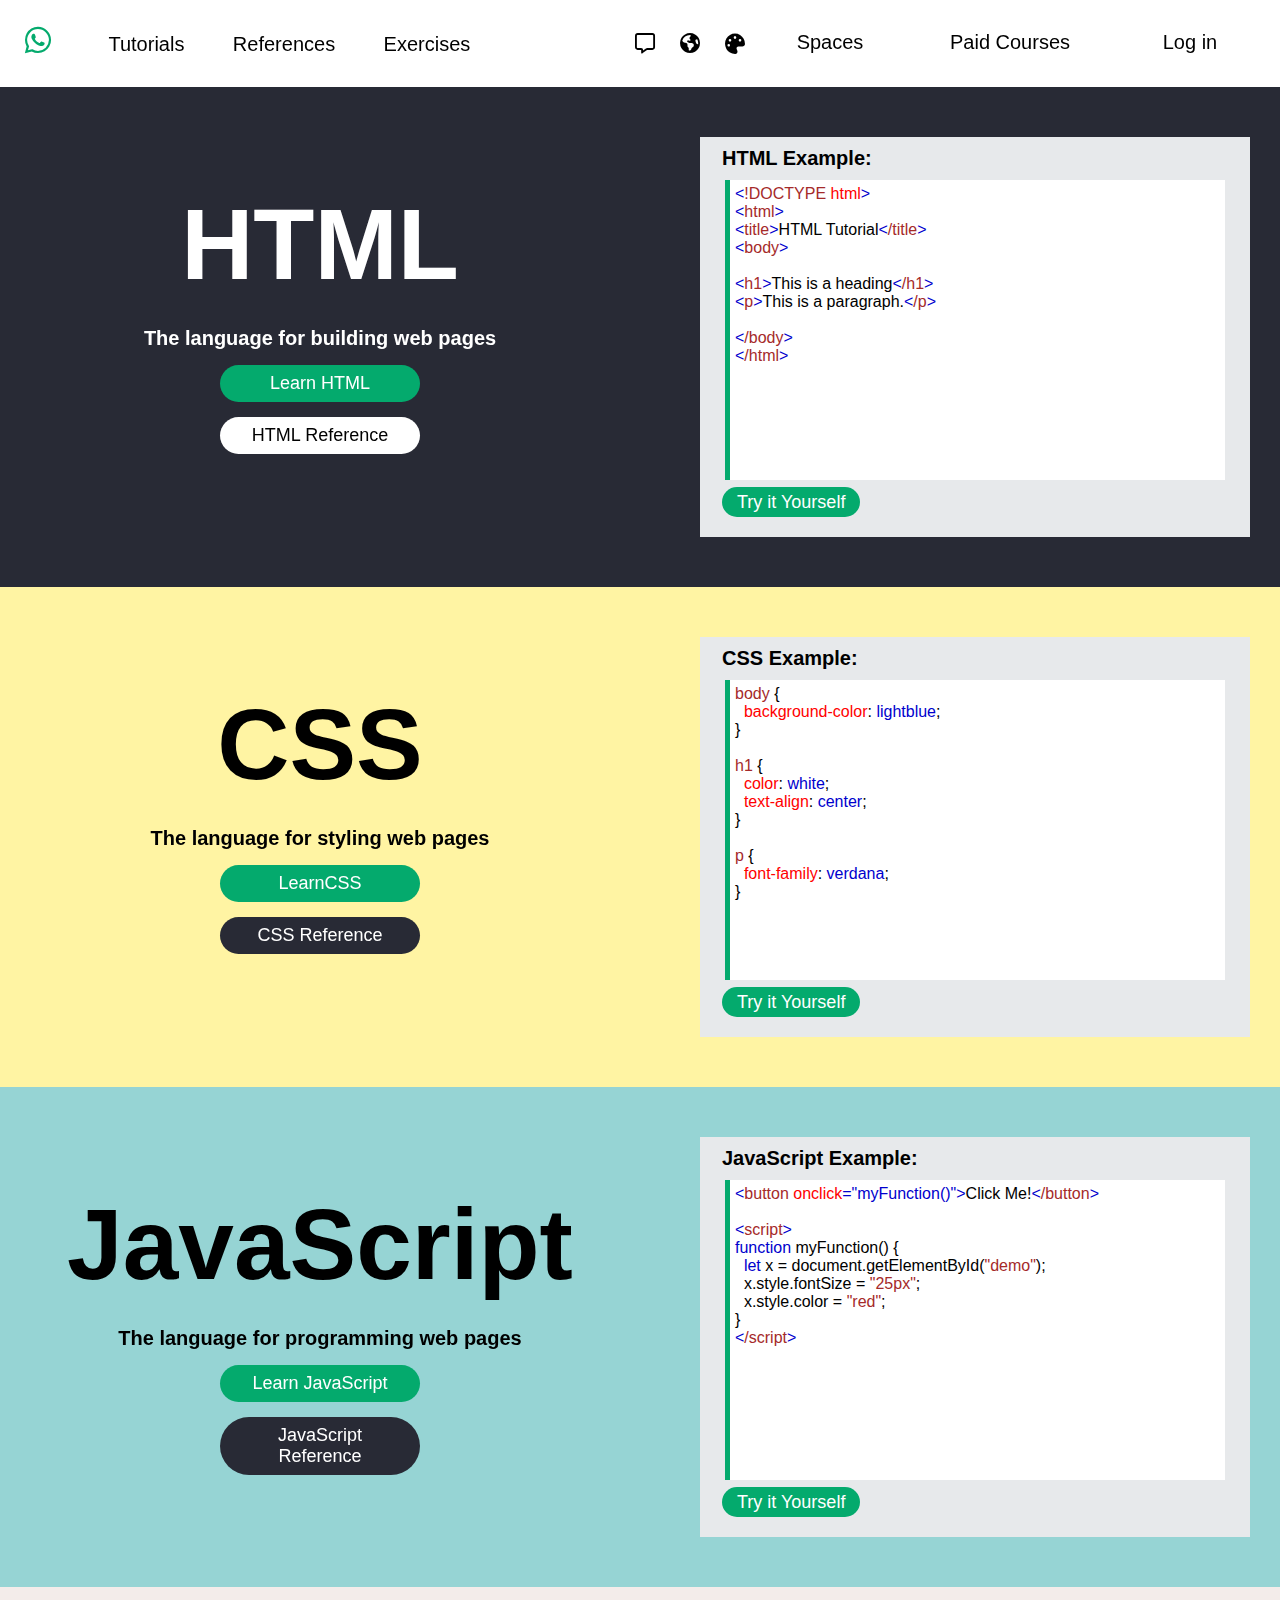
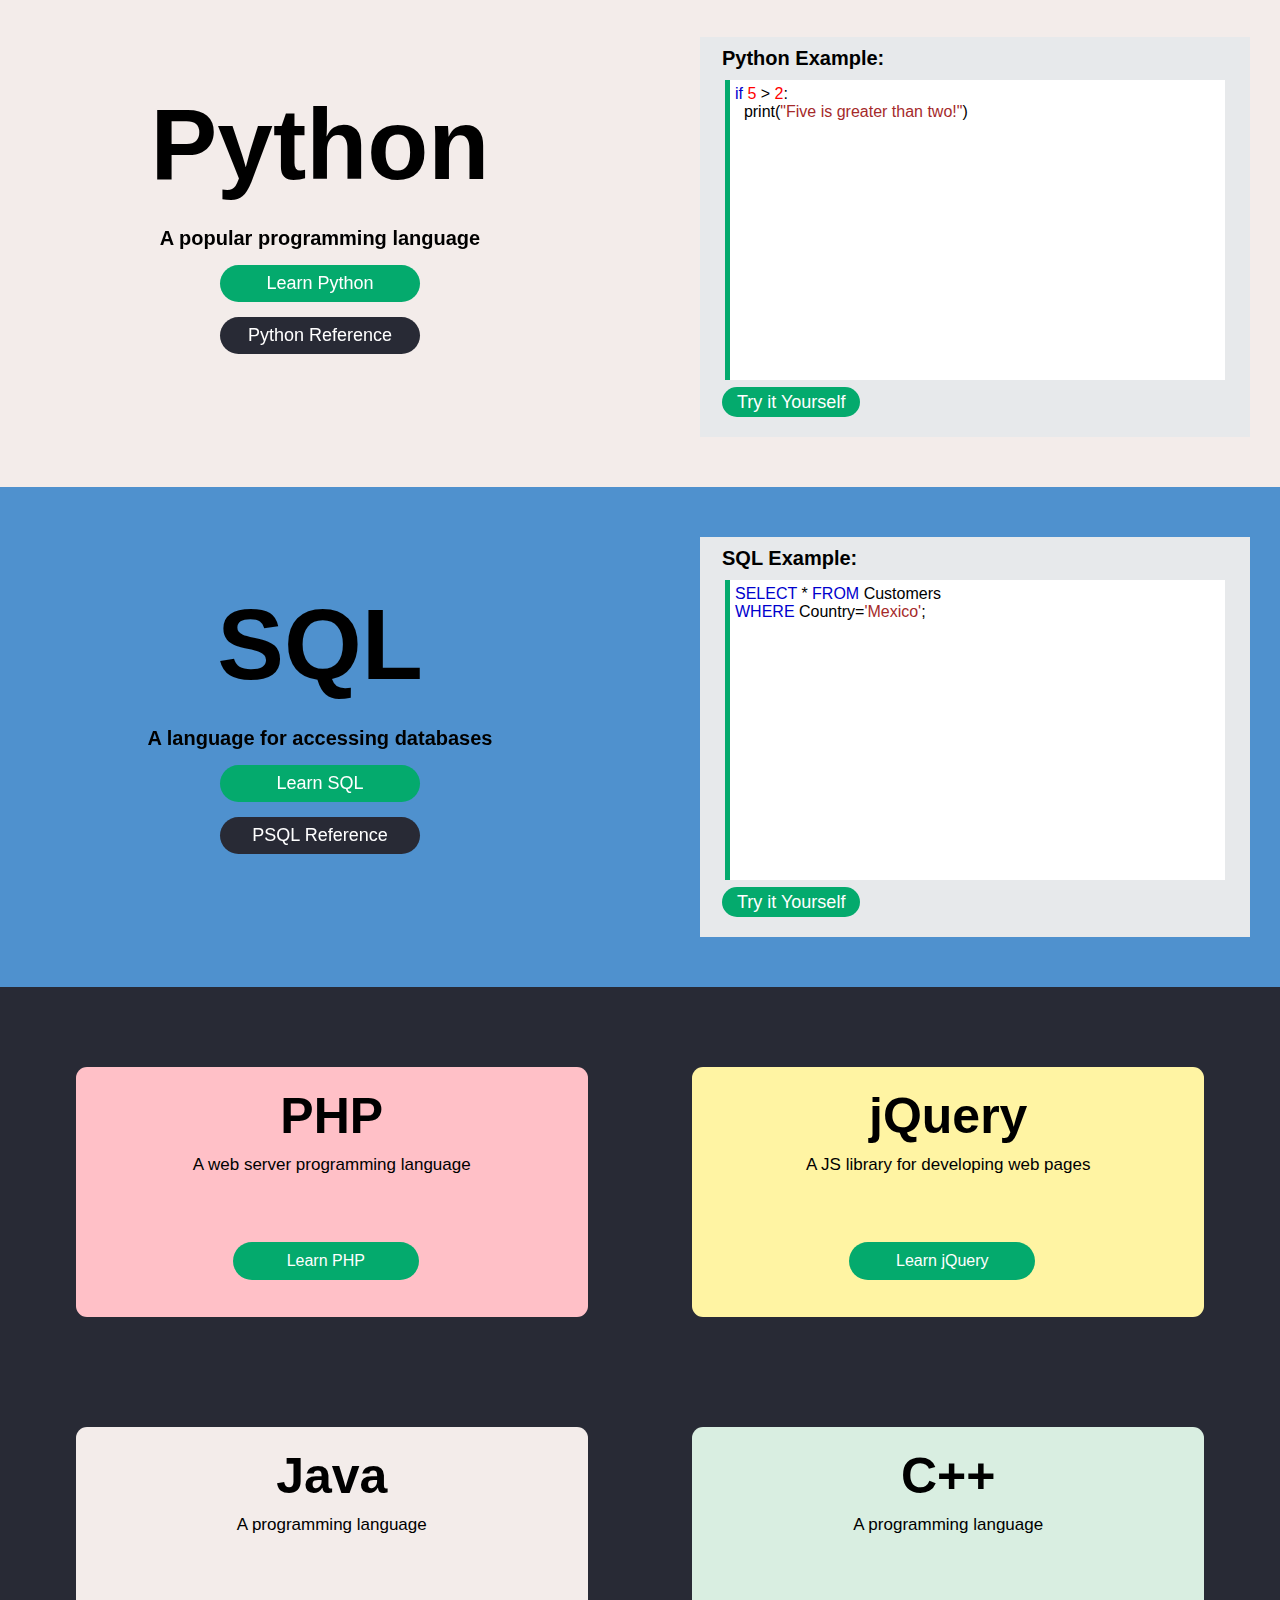
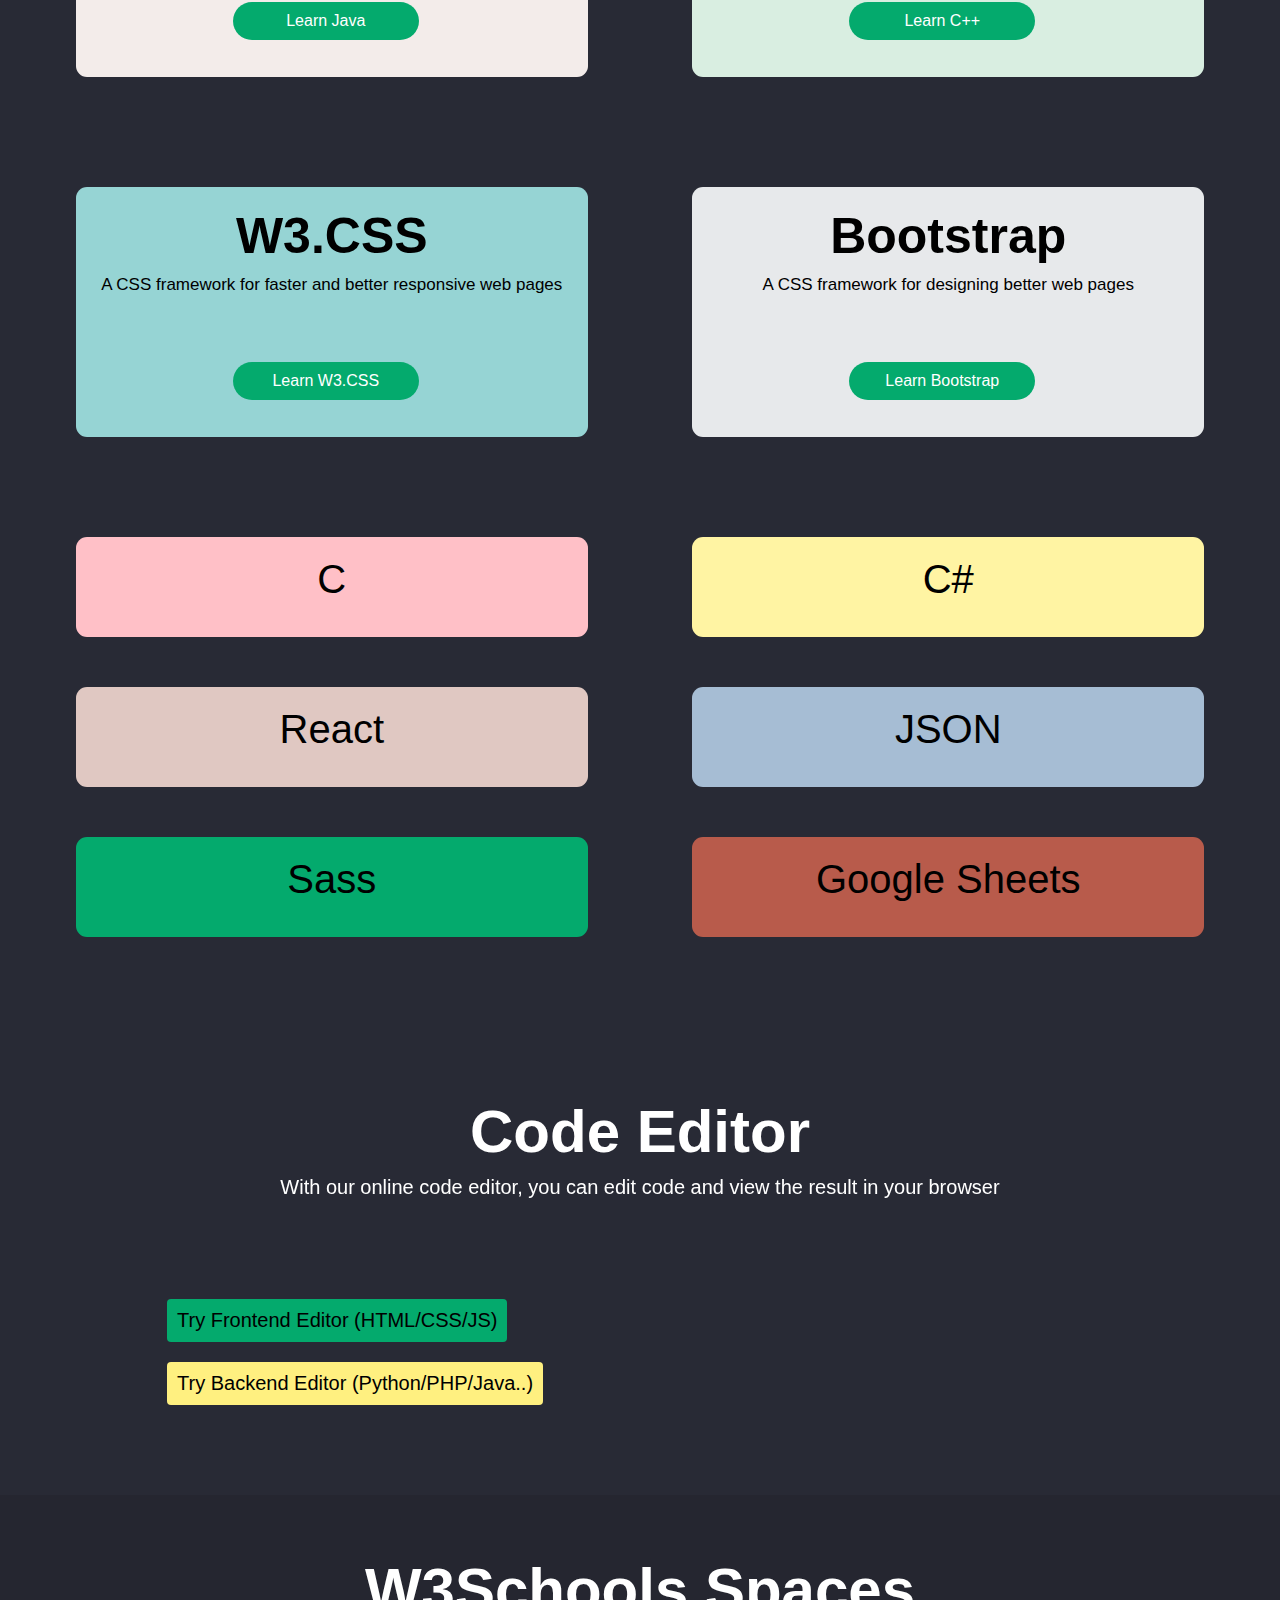
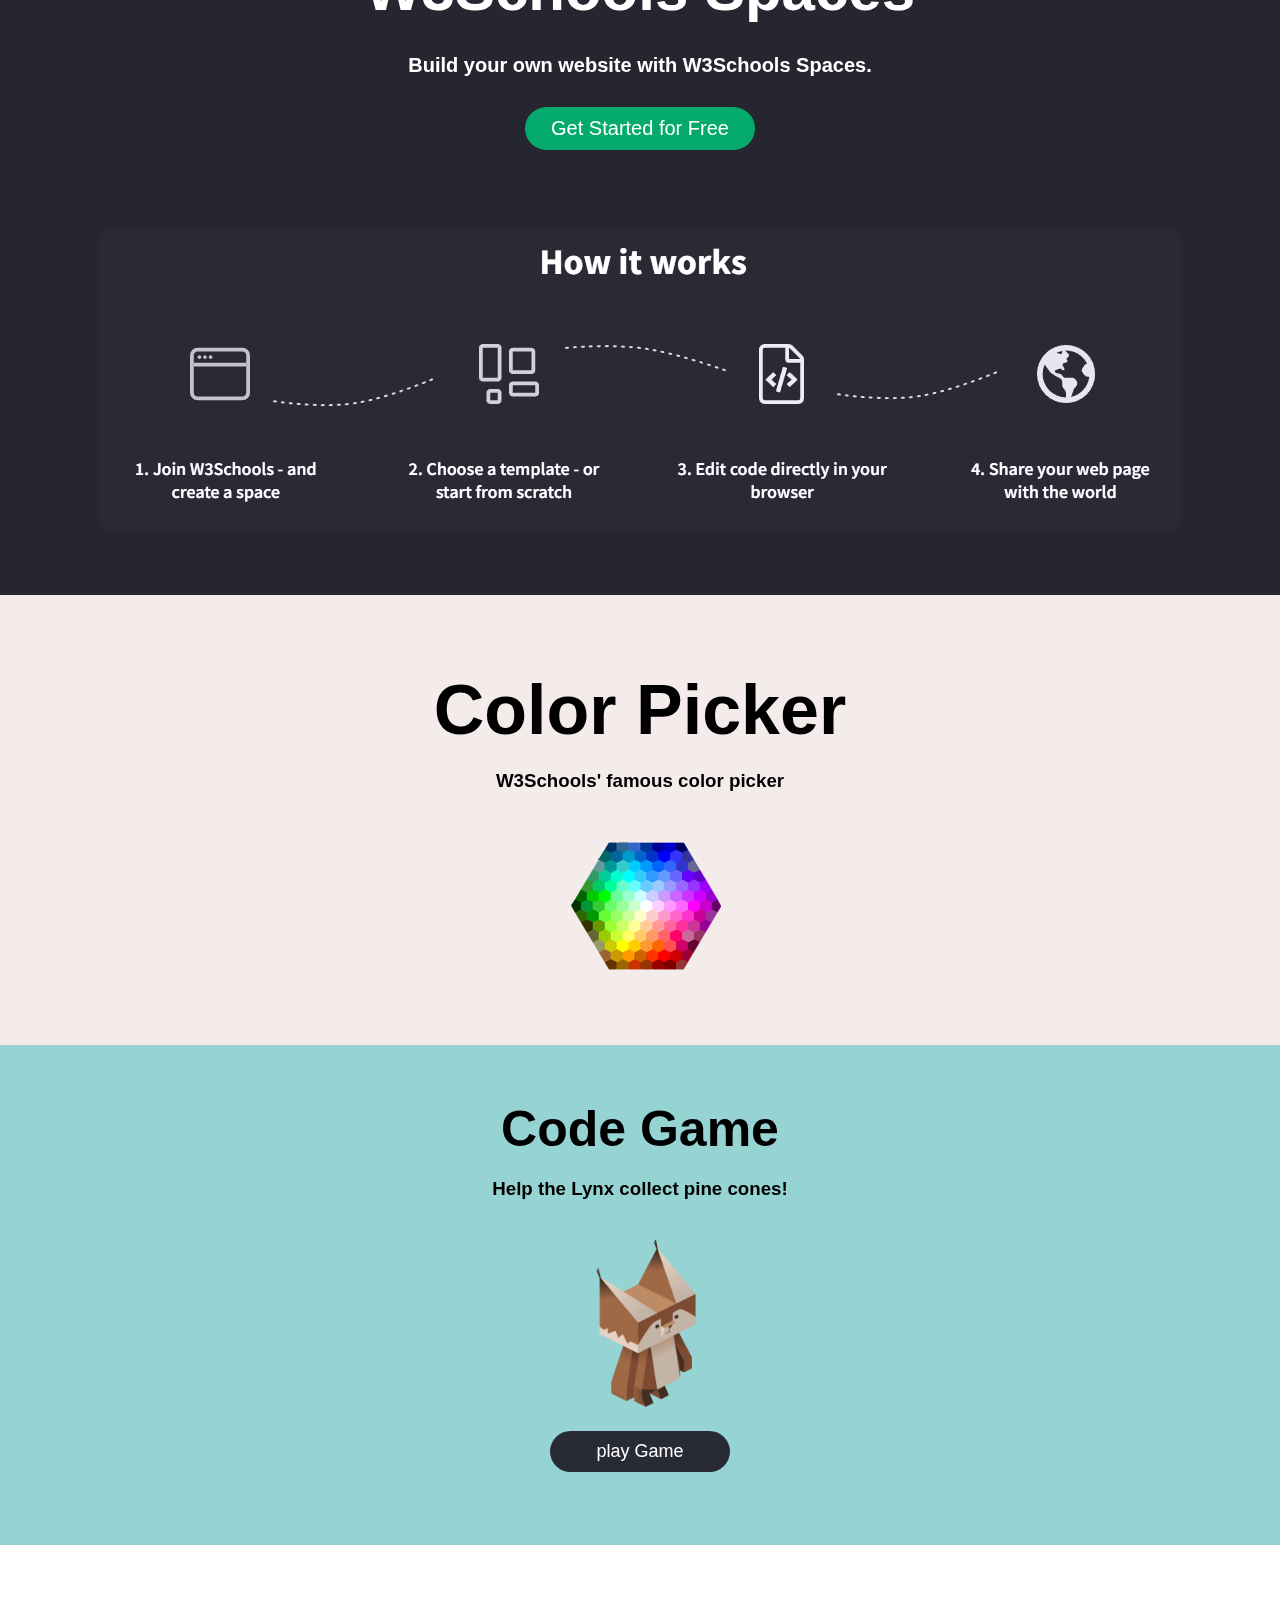
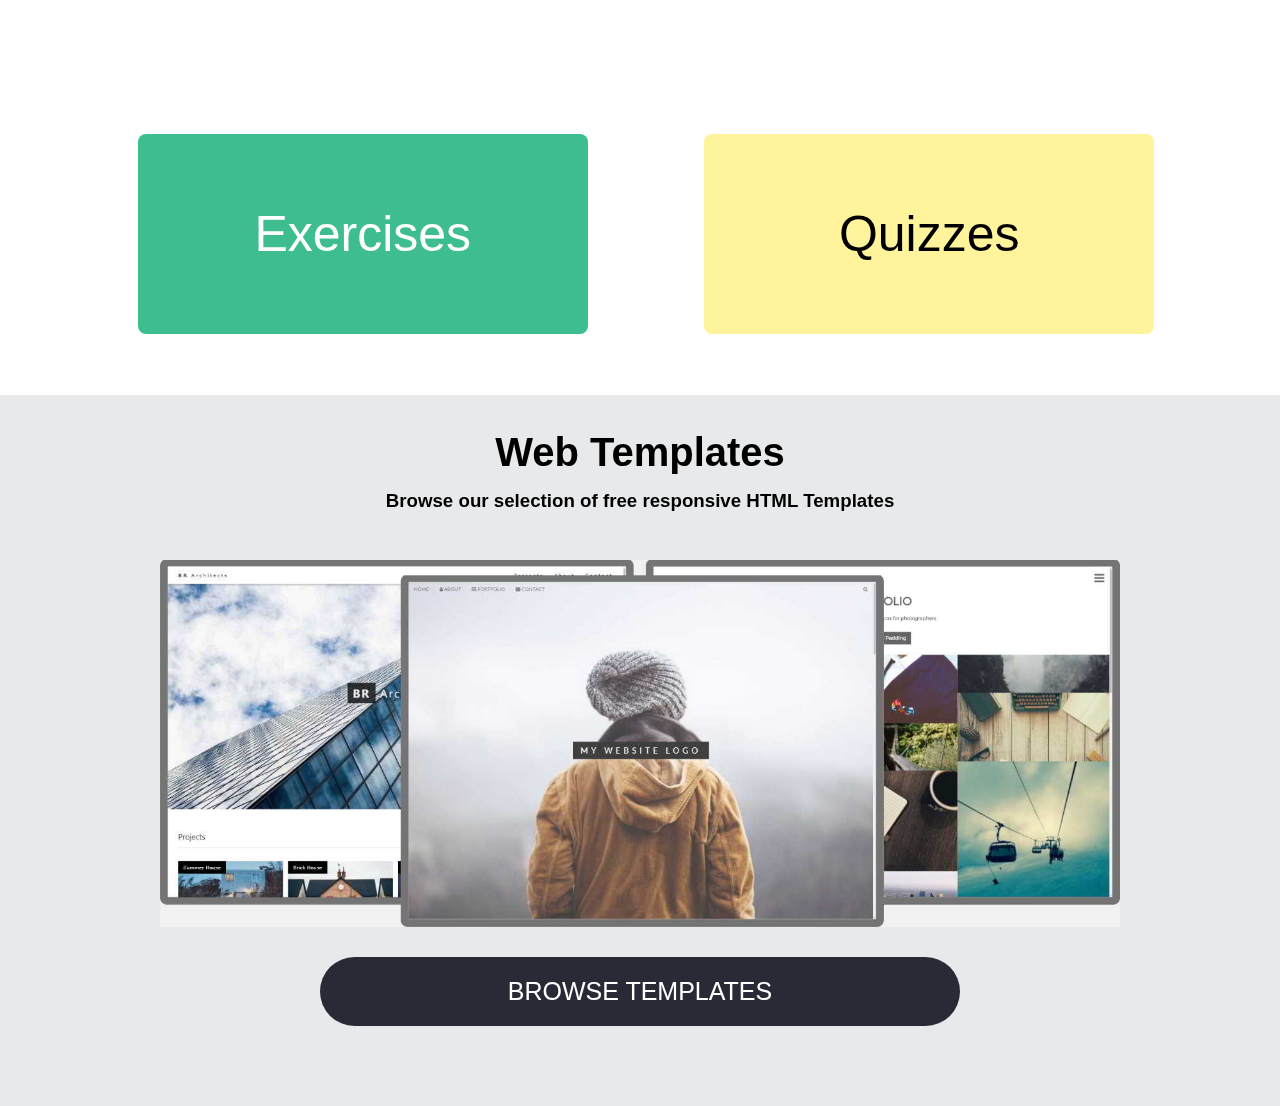
<file: index.html>
<!DOCTYPE html>
<html lang="en">
<head>
    <meta charset="UTF-8">
    <meta http-equiv="X-UA-Compatible" content="IE=edge">
    <meta name="viewport" content="width=device-width, initial-scale=1.0">
    <link rel="stylesheet" href="https://fonts.googleapis.com/css?family=Audiowide|Sofia|Trirong">
    <link rel="stylesheet" href="https://cdnjs.cloudflare.com/ajax/libs/font-awesome/6.1.1/css/all.min.css">
    <link rel="stylesheet" href="css/style.css">
    <title>pr-6</title>
</head>
<body>
    <div class="footer">
        <i class="fab fa-whatsapp" ></i>
        <a href="#" class="botem">Tutorials</a>
        <a href="#" class="botem">References</a>
        <a href="#" class="botem">Exercises</a>
        <i class="fas fa-palette ico"></i>
        <i class="	fas fa-globe-americas ico1"></i>
        <i class="far fa-comment-alt ico2"></i>
        <a href="#" class="botem float-r">Log in</a>
        <a href="#" class="botem float-r">Paid Courses</a>
        <a href="#" class="botem float-r">Spaces</a>
      
        
    </div>
    <div class="main">
        <div class="title">
            <h2>HTML</h2>
            <h4>The language for building web pages</h4>
            <a href="#">Learn HTML</a>
            <a href="#" class="lin-2">HTML Reference</a>
        </div>
        <div class="example">
            <h4>HTML Example:</h4>
            <div class="code">
                <div>
                <span class="tagnamecolor" style="color:brown"><span class="tagcolor" style="color:mediumblue">&lt;</span>!DOCTYPE<span class="attributecolor " style="color:red"> html</span><span class="tagcolor" style="color:mediumblue">&gt;</span></span><br>
                <span class="tagnamecolor" style="color:brown"><span class="tagcolor" style="color:mediumblue">&lt;</span>html<span class="tagcolor" style="color:mediumblue">&gt;</span></span><br>
                <span class="tagnamecolor" style="color:brown"><span class="tagcolor" style="color:mediumblue">&lt;</span>title<span class="tagcolor" style="color:mediumblue">&gt;</span></span>HTML Tutorial<span class="tagnamecolor" style="color:brown"><span class="tagcolor" style="color:mediumblue">&lt;</span>/title<span class="tagcolor" style="color:mediumblue">&gt;</span></span><br>
                <span class="tagnamecolor" style="color:brown"><span class="tagcolor" style="color:mediumblue">&lt;</span>body<span class="tagcolor" style="color:mediumblue">&gt;</span></span><br><br>
                <span class="tagnamecolor" style="color:brown"><span class="tagcolor" style="color:mediumblue">&lt;</span>h1<span class="tagcolor" style="color:mediumblue">&gt;</span></span>This is a heading<span class="tagnamecolor" style="color:brown"><span class="tagcolor" style="color:mediumblue">&lt;</span>/h1<span class="tagcolor" style="color:mediumblue">&gt;</span></span><br>
                <span class="tagnamecolor" style="color:brown"><span class="tagcolor" style="color:mediumblue">&lt;</span>p<span class="tagcolor" style="color:mediumblue">&gt;</span></span>This is a paragraph.<span class="tagnamecolor" style="color:brown"><span class="tagcolor" style="color:mediumblue">&lt;</span>/p<span class="tagcolor" style="color:mediumblue">&gt;</span></span><br><br>
                <span class="tagnamecolor" style="color:brown"><span class="tagcolor" style="color:mediumblue">&lt;</span>/body<span class="tagcolor" style="color:mediumblue">&gt;</span></span><br>
                <span class="tagnamecolor" style="color:brown"><span class="tagcolor" style="color:mediumblue">&lt;</span>/html<span class="tagcolor" style="color:mediumblue">&gt;</span></span>
                   </div></div>
            <a href="#">Try it Yourself</a>
        </div>
    </div>
    <div class="main main-2">
        <div class="title title-2">
            <h2>CSS</h2>
            <h4>The language for styling web pages</h4>
            <a href="#">LearnCSS</a>
            <a href="#" class="lin-2">CSS Reference</a>
     </div>
        <div class="example">
            <h4>CSS Example:</h4>
            <div class="code">
                <span class="cssselectorcolor" style="color:brown">
                    body <span class="cssdelimitercolor" style="color:black">{</span><span class="csspropertycolor" style="color:red"><br>
                    &nbsp; background-color<span class="csspropertyvaluecolor" style="color:mediumblue"><span class="cssdelimitercolor" style="color:black">:</span> lightblue<span class="cssdelimitercolor" style="color:black">;</span></span><br></span><span class="cssdelimitercolor" style="color:black">}</span><br><br>
                    h1 <span class="cssdelimitercolor" style="color:black">{</span><span class="csspropertycolor" style="color:red"><br>
                    &nbsp; color<span class="csspropertyvaluecolor" style="color:mediumblue"><span class="cssdelimitercolor" style="color:black">:</span> white<span class="cssdelimitercolor" style="color:black">;</span></span><br>
                    &nbsp; text-align<span class="csspropertyvaluecolor" style="color:mediumblue"><span class="cssdelimitercolor" style="color:black">:</span> center<span class="cssdelimitercolor" style="color:black">;</span></span><br></span><span class="cssdelimitercolor" style="color:black">}</span><br><br>p <span class="cssdelimitercolor" style="color:black">{</span><span class="csspropertycolor" style="color:red"><br>&nbsp; font-family<span class="csspropertyvaluecolor" style="color:mediumblue"><span class="cssdelimitercolor" style="color:black">:</span> verdana<span class="cssdelimitercolor" style="color:black">;</span></span><br></span><span class="cssdelimitercolor" style="color:black">}</span></span>
               </div>
            <a href="#">Try it Yourself</a>
     </div>
    </div>
    <div class="main main-3">
        <div class="title title-3">
            <h2>JavaScript</h2>
            <h4>The language for programming web pages</h4>
            <a href="#">Learn JavaScript</a>
            <a href="#" class="lin-2">JavaScript Reference</a>
        </div>
        <div class="example">
            <h4>JavaScript Example:</h4>
            <div class="code">
                <div class="htmlHigh">
                    <span class="tagnamecolor" style="color:brown"><span class="tagcolor" style="color:mediumblue">&lt;</span>button<span class="attributecolor" style="color:red"> onclick<span class="attributevaluecolor" style="color:mediumblue">="myFunction()"</span></span><span class="tagcolor" style="color:mediumblue">&gt;</span></span>Click Me!<span class="tagnamecolor" style="color:brown"><span class="tagcolor" style="color:mediumblue">&lt;</span>/button<span class="tagcolor" style="color:mediumblue">&gt;</span></span><br><br>
                    <span class="tagnamecolor" style="color:brown"><span class="tagcolor" style="color:mediumblue">&lt;</span>script<span class="tagcolor" style="color:mediumblue">&gt;</span></span><span class="jscolor" style="color:black"><br>
                    <span class="jskeywordcolor" style="color:mediumblue">function</span> myFunction() {<br><span class="jsnumbercolor" style="color:red">
                    </span>     &nbsp; <span class="jskeywordcolor" style="color:mediumblue">let</span> x = document.<span class="jspropertycolor" style="color:black">getElementById</span>(<span class="jsstringcolor" style="color:brown">"demo"</span>);<br><span class="jsnumbercolor" style="color:red">
                    </span>&nbsp; x.<span class="jspropertycolor" style="color:black">style</span>.<span class="jspropertycolor" style="color:black">fontSize</span> = <span class="jsstringcolor" style="color:brown">"25px"</span>; <br><span class="jsnumbercolor" style="color:red">
                    </span>&nbsp; x.<span class="jspropertycolor" style="color:black">style</span>.<span class="jspropertycolor" style="color:black">color</span> = <span class="jsstringcolor" style="color:brown">"red"</span>; <br>}<br>
                    </span><span class="tagnamecolor" style="color:brown"><span class="tagcolor" style="color:mediumblue">&lt;</span>/script<span class="tagcolor" style="color:mediumblue">&gt;</span></span>
                        </div>
            </div>
            <a href="#">Try it Yourself</a>
        </div>
    </div>
    <div class="main main-4">
        <div class="title title-3">
            <h2>Python</h2>
            <h4>A popular programming language</h4>
            <a href="#">Learn Python</a>
            <a href="#" class="lin-2">Python Reference</a>
        </div>
        <div class="example">
            <h4>Python Example:</h4>
            <div class="code">
                <span class="jscolor" style="color:black"><span class="jsnumbercolor" style="color:red">
                </span>    <span class="jskeywordcolor" style="color:mediumblue">if</span> <span class="jsnumbercolor" style="color:red">5</span> &gt; <span class="jsnumbercolor" style="color:red">2</span>:<br>&nbsp; print(<span class="jsstringcolor" style="color:brown">"Five is greater than two!"</span>)<span class="jsnumbercolor" style="color:red">
                </span>  </span>
            </div>
            <a href="#">Try it Yourself</a>
        </div>
    </div>
    <div class="main main-5">
        <div class="title title-3">
            <h2>SQL</h2>
            <h4>A language for accessing databases</h4>
            <a href="#">Learn SQL</a>
            <a href="#" class="lin-2">PSQL Reference</a>
        </div>
        <div class="example">
            <h4>SQL Example:</h4>
            <div class="code">
                <span class="sqlcolor" style="color:black"><span class="sqlnumbercolor" >
                </span>   <span class="sqlkeywordcolor" style="color:mediumblue">SELECT</span> * <span class="sqlkeywordcolor" style="color:mediumblue">FROM</span> Customers<br><span class="sqlnumbercolor" >
                </span>   <span class="sqlkeywordcolor" style="color:mediumblue">WHERE</span> Country=<span class="sqlstringcolor" style="color:brown">'Mexico'</span>;<span class="sqlnumbercolor" >
                </span>  </span>
            </div>
            <a href="#">Try it Yourself</a>
        </div>
    </div>
    <div class="m-2main">
        <div class="item itm">
            <h3>PHP</h3>
            <p>A web server programming language</p>
            <a href="">Learn PHP</a>
        </div>
        <div class="item itm1">
            <h3>jQuery</h3>
            <p>A JS library for developing web pages</p>
            <a href="">Learn jQuery </a>
        </div>
        <div class="item itm2">
            <h3>Java</h3>
            <p>A programming language</p>
            <a href="">Learn Java</a>
        </div>
        <div class="item itm3">
            <h3>C++</h3>
            <p>A programming language</p>
            <a href="">Learn C++ </a>
        </div>
        <div class="item itm4">
            <h3>W3.CSS</h3>
            <p>A CSS framework for faster and better responsive web pages</p>
            <a href="">Learn W3.CSS</a>
        </div>
        <div class="item itm5">
            <h3>Bootstrap</h3>
            <p>A CSS framework for designing better web pages</p>
            <a href="">Learn Bootstrap </a>
        </div>

        <a href="#" class="link link1">C</a>
        <a href="#" class="link link2">C#</a>
        <a href="#" class="link link3">React</a>
        <a href="#" class="link link4">JSON</a>
        <a href="#" class="link link5">Sass</a>
        <a href="#" class="link link6">Google Sheets</a>

        <div class="m-3main"><h2 class="title-Code-Editor">Code Editor</h2>
            <p class="abuote-Code-Editor">With our online code editor, you can edit code and view the result in your browser</p>
            <div class="contaner-img-cod">
                 <img src="img/codeeditor.gif"  loading="lazy" alt="Frontend Code Editor" class="img-cod">
                 <a href="#" class="text-img">Try Frontend Editor (HTML/CSS/JS)</a>
                 <br>
                 <a href="#" class="text-img1">Try Backend Editor (Python/PHP/Java..)</a>
                </div>
           
        </div>
        
       
    </div>
    <div class="W3Schools-Spaces">
        <h1>W3Schools Spaces</h1>
        <h3>Build your own website with W3Schools Spaces.</h3>
        <a href="#">Get Started for Free</a>
        <img src="img/how-spaces-works3.png" alt="" >
    </div>
    <div class="color-picker">
    <h1>Color Picker</h1>
    <h3>W3Schools' famous color picker</h3>
    <a href="#">
        <img src="img/colorpicker.png" alt="">
    </a>
    </div>
    <div class="codegame">
    <h1>Code Game</h1>
    <h3>Help the Lynx collect pine cones!</h3>
    <a href="#"><img src="img/w3lynx_200.png" alt=""></a>
    <a href="" class="bt-game">play Game</a>
    </div>
    <div class="exercisesandquizzes">
    <h1>Exercises and Quizzes</h1>
    <h3>Test your skills!</h3>
    <a href="">  <div class="item-quizzes itmq1">Exercises</div></a>
    <a href=""> <div class="item-quizzes itmq2">Quizzes</div></a>
  
   
    </div>
    <div class="webtemplates">
    <h1>Web Templates</h1>
    <h3>Browse our selection of free responsive HTML Templates</h3>
    <a href="">
        <img src="img/w3css_templates.jpg" alt="">
    </a>
    <a href="" class="link-tempelet">BROWSE TEMPLATES</a>
</div>
</body>
</html>
</file>
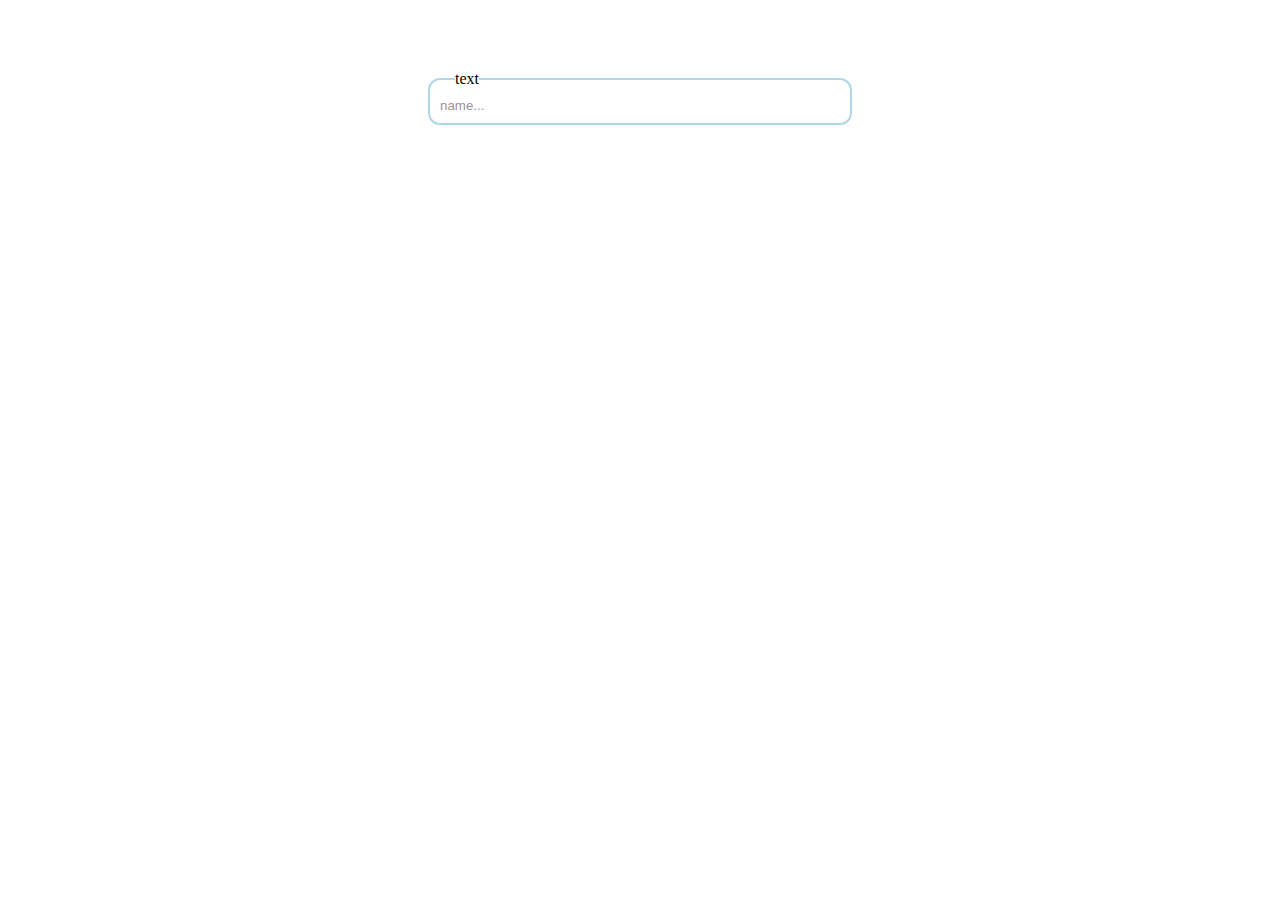
<file: form.html>
<!DOCTYPE html>
<html lang="en">
<head>
    <meta charset="UTF-8">
    <meta http-equiv="X-UA-Compatible" content="IE=edge">
    <meta name="viewport" content="width=device-width, initial-scale=1.0">
    <title>Document</title>
    <style>
        form{
            text-align: center;
            margin-top: 70px;
        }
        fieldset{
            padding: 0;
            display: inline-block;
            width: 400px;
            border-radius: 12px;
            border: 2px solid lightblue;
        }
        legend{
            text-align: left;
            padding: 0;
            margin: 0;
            margin-left: 25px;
        }
        input{
            border: none;
            color: rgb(160, 146, 146);
            margin: 0;
            padding: 10px;
            display: inline-block;
            width: 400px;
            border-radius: 12px;
        }
        input:focus-visible{
            outline: none;
        }
    </style>
</head>
<body>
    <form>
        <fieldset>
            <legend>text</legend>
            <input type="text" value="name...">
        </fieldset>
    </form>
</body>
</html>
</file>
<file: css/style.css>
*{
    margin: 0;
    padding: 0;    
}

body{
    font-family: 'Segoe UI', Tahoma, Geneva, Verdana, sans-serif;
}
.footer{
 position: relative;
}
.footer i{
   margin: 20px;
   padding: 5px;
    font-size: 30px;
    color: #04AA6D;
}
.footer i:hover{
    color: #049962;
}
.footer .ico{
 position: absolute;
 right: 500px;
 color: #000;
 font-size: 20px;
 line-height: 47px;
margin-right: 30px;
margin-bottom: 15px;
margin-top: 15px;

}
.footer .ico1{
    position: absolute;
    right: 550px;
    color: #000;
    font-size: 20px;
    line-height: 47px;
    padding-right: 10px;
    margin-bottom: 15px;
    margin-top: 15px;
   }
.footer .ico2{
    position: absolute;
    right: 600px;
    color: #000;
    font-size: 20px;
    line-height: 47px;
    margin-bottom: 15px;
    margin-top: 15px;
   }
.botem{
    display: inline-block;
    text-decoration: none;
    text-align: center;
    color: #000;
    height: 70px;
    line-height: 70px;
    font-size: 20px;
    padding: 8px 16px;

}
.float-r{
    float: right ;
    width: 150px;
    height: 50px;
    box-sizing: border-box;
    line-height: 25px;
    margin: 20px 15px 15px;
    padding: 10px ;
    border-radius: 50px;
}
.botem:hover{
    background-color: #04AA6D;
    color: #fff;
}
   









/* start main */
.main{
    height: 500px;
    background: #282a35;
    position: relative;
}
.title{
    text-align: center;
    width: 50%;
    position: absolute;
    top: 100px;
}
.title h2{
    color: #fff;
    font-size: 100px;

    margin-bottom: 25px;
}
.title h4{
color: #fff;
font-size: 20px;

}
.title a{
    display: block;
    text-decoration: none;
    color: #fff;
    background: #04AA6D;

    width: 170px;
    font-size: 18px;
    margin: 15px auto;
    padding: 8px 15px;
    border-radius: 50px;
}
.title a:hover{
    background: #049962;
}
.title .lin-2{
    color: #000;
    background: #fff;
}
.title .lin-2:hover{
    background: rgb(224, 223, 223);
}
.example{
    float: right;
    text-align: center;
    width: 550px;
    height: 400px;
    position: absolute;
    top: 50px;
    right: 30px;
    background: #E7E9EB;
    text-align: left;
    padding: 10px;
    box-sizing: border-box;

    font-size: 20px;
}
.example h4,a{
    margin-left: 12px;
}
.code{
    width: 500px;
    height: 300px;
    background-color: #fff;
    margin:10px auto;
    border-left: 5px solid #04AA6D;
    font-size: 16px;
    padding: 5px;
    box-sizing: border-box;
}
.example a{
    border-radius: 50px;
    text-decoration: none;
    padding: 5px 15px;
    background-color:#04AA6D;
    color: #fff;
    font-size: 18px;
    
}
.example a:hover{
    background-color: #049962;
}

.main-2{
    background-color: #fff4a3;
    color: #000;
}
.title-2 h2,.title-2 h4{
    color: #000;

}
.title-2 .lin-2{
    background-color: #282a35;
    color: #fff;
}
.title-2 .lin-2:hover{
    background-color: #000;
}

.main-3{
    background: #96d4d4;
}
.title-3 h2,.title-3 h4{
    color: #000;
}
.title-3 .lin-2{
    background-color: #282a35;
    color: #fff;
}
.title-3 .lin-2:hover{
    background: #000;
}
.main-4{
    background: #f3ecea;
}
.main-5{
    background: #4f91ce;
}




.m-2main{
    /* height: 1200px; */
    background: #282a35;
    text-align: center;
    padding-bottom: 80px;
}
.item{
    display: inline-block;
    width: 40%;
    height: 250px;
    margin:80px 50px 30px;
    border-radius: 11px;
    padding: 20px;
    box-sizing: border-box;
    position: relative;
    text-align: center;

}
.itm{
    background: #ffc0c7;
}
.itm1{
    background: #fff4a3;
}
.itm2{
    background:  #F3ECEA;
}
.itm3{
    background-color: #D9EEE1;
}
.itm4{
    background-color: #96D4D4;
}
.itm5{
    background-color: #E7E9EB;
}
.item h3{
    font-size: 50px;
    
}
.item p{
    font-size: 17px;
    margin-top: 10px;
}
.item a{
    padding: 10px 18px;
    width: 150px;
    background-color: #04AA6D;
    border-radius: 50px;
    text-decoration: none;
    color: #fff;
    position: absolute;
    top: 175px;
    right: 33%;
}
.link{
    display: inline-block;
    width: 40%;
    height: 100px;
    margin:40px 50px 10px;
    border-radius: 11px;
    padding: 20px;
    box-sizing: border-box;
    position: relative;
    text-align: center;
    font-size: 40px;
    text-decoration: none;
    color: #000;
}
.link1{
    background-color: #FFC0C7;
    margin-top: 70px;
}
.link2{
    background-color: #FFF4A3;
    margin-top: 70px;
}
.link3{
    background:  #e0c8c2;
}
.link4{
    background-color: #a6bdd4;
}
.link5{
    background-color: #04AA6D;
}
.link6{
    background-color: #b85b4b;
}
.link1:hover{
    background-color: #ffabb5;
}
.link2:hover{
    background-color: #fff081;
}
.link3:hover{
    background:  #ffd1c4;
}
.link4:hover{
    background-color: #c2e1ff;
}
.link5:hover{
    background-color: #04c27c;
}
.link6:hover{
    background-color: #dd7562;
}

.contaner-img-cod{
    text-align: left;

}
.img-cod{
    width: 400px;
   width:75%;
   height:auto;
   display:block;
  border-radius: 4px;
  padding: 30px;
  padding-bottom: 10px;
   margin: auto;
}
.title-Code-Editor{
    font-size: 60px;
    color: #fff;
    margin: 150px auto 10px;
}
.abuote-Code-Editor{
    color: #fff;
    font-size: 20px;
    margin-bottom: 50px;
}
.contaner-img-cod a{
    text-decoration: none;
    color: #000;
    font-size: 20px;
    display: inline-block;
    border-radius: 4px;
    padding: 10px;
    width: auto;
    
    margin:10px;
    position: relative;
    left: 157px;

}
.text-img{
    background-color: #04AA6D;
}
.text-img1{
    background: #fff080;
}
.text-img:hover{
    background-color: #0ac580;
}
.text-img1:hover{
    background: #eedc57;
}

.W3Schools-Spaces{
    height: 700px;
    background-color: #252630;
    background-image: url(../img/priscilla-du-preez-XkKCui44iM0-unsplash.921aa0c0.jpg);
    background-size: cover;
    background-blend-mode:multiply;
    background-attachment: fixed;
    text-align: center;
}
.W3Schools-Spaces img{
   mix-blend-mode:luminosity;
   border-radius: 8px;
   margin: 50px;

}
.W3Schools-Spaces h1{
    color: #fff;
    font-size: 60px;
    padding:60px 20px 30px ;
    
}
.W3Schools-Spaces h3{
    color: #fff;
    font-size: 20px;
}
.W3Schools-Spaces a{
    display: block;
    text-decoration: none;
    color: #fff;
    background-color: #04AA6D;
    border-radius: 50px;
    padding: 10px 15px ;
    font-size: 20px;
    width: 200px;
    margin: 30px auto;    
}
.color-picker{
    background-color: #F3ECEA;
    text-align: center;
    height: 450px;
}
.color-picker h1{
    font-size: 70px;
    padding-top: 75px;
}
.color-picker h3{
    padding: 20px 50px 50px;
}
.color-picker img:hover{
    mix-blend-mode: multiply;
}
.codegame{
    text-align: center;
    height: 500px;
    background-color: #96D4D4;
}
.codegame a img:hover{
    mix-blend-mode:multiply;
}
.codegame a img{
    padding: 20px;
    width: 100px;
}
.codegame h1{
    font-size: 50px;
    padding-top: 55px;
}
.codegame h3{
    padding: 20px 50px 20px;
}
.bt-game{
    text-decoration: none;
    padding: 10px 15px ;
    color: #fff;
    background-color: #282a35;
    border-radius: 50px;
    display: block;
    width: 150px;
    margin: auto;
    font-size: 18px;
    text-align: center;

}
.exercisesandquizzes{
    height: 450px;
    background-image: url(../img/w3codes.png);
    background-size: cover;
    background-attachment: fixed;
    text-align: center;
}
.exercisesandquizzes h1{
    font-size: 50px;
    color: #fff;
    padding: 30px;

}
.exercisesandquizzes h3{
    color: #fff;
    font-size: 18px;
}
.exercisesandquizzes .item-quizzes{
    display: inline-block;
    width: 450px;
    height: 200px;
    margin: 50px;
    border-radius: 8px;
    font-size: 50px;
    line-height: 200px;

}
.itmq1{
    background-color: #04aa6dc4;
    color: #fff;
}
.itmq2{
    background-color: #fff080c7;
    color: #000;
}
.itmq1:hover{
    background-color: #04aa6dde;

}
.itmq2:hover{
    background-color: #fff080ec;
   
}
.webtemplates{
    text-align: center;
    background-color: #e7e9eb;
    padding-bottom: 50px;
}
.webtemplates a img{
    width: 75%;
    margin: 30px auto;
    display: block;

}
.webtemplates h1{
    padding: 35px 10px 15px;
    font-size: 40px;

}
.link-tempelet{
    display: block;
    width: 600px;
    margin:30px auto;
    background: #282a35;
    padding: 20px;
    border-radius: 50px;
    text-decoration: none;
    font-size: 25px;
    color: #fff;
}
.link-tempelet:hover{
    background: #000;
}
</file>
